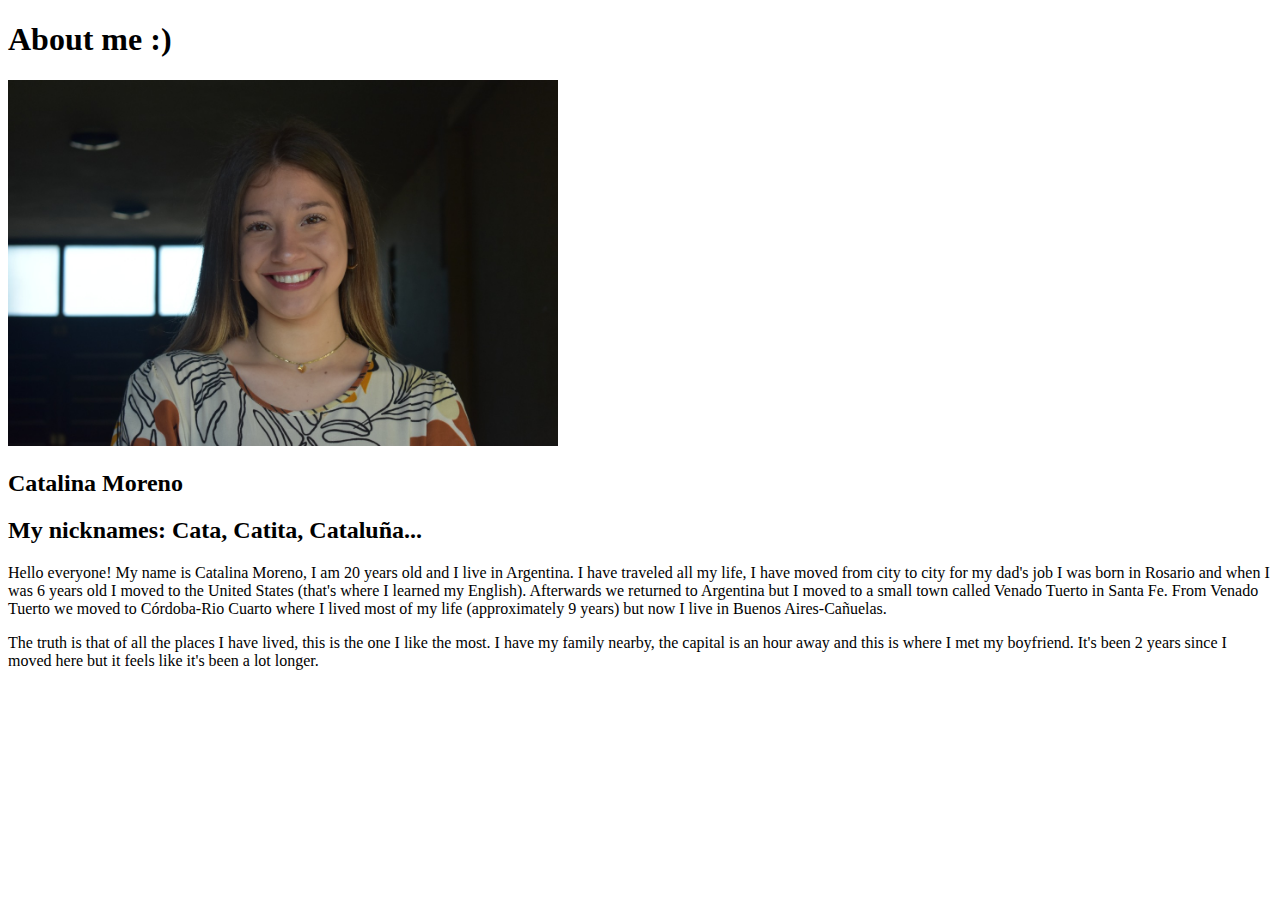
<file: AboutMe/index.html>
<!DOCTYPE html>
<html lang="en">
<head>
    <meta charset="UTF-8">
    <meta name="viewport" content="width=device-width, initial-scale=1.0">
    <title>All about me :)</title>
</head>
<body>
    <h1>About me :)</h1>
    <img src="images/WhatsApp Image 2023-09-08 at 11.04.20.jpeg" alt="Image of me?" width="550">
    <h2>Catalina Moreno</h2>
    <h2>My nicknames: Cata, Catita, Cataluña...</h2>
    <p>Hello everyone! My name is Catalina Moreno, I am 20 years old and I live in Argentina. I have traveled all my life, I have moved from city to city for my dad's job
        I was born in Rosario and when I was 6 years old I moved to the United States (that's where I learned my English). Afterwards we returned to Argentina but I moved 
        to a small town called Venado Tuerto in Santa Fe. From Venado Tuerto we moved to Córdoba-Rio Cuarto where I lived most of my life (approximately 9 years) but now
        I live in Buenos Aires-Cañuelas.</p>
    <p>The truth is that of all the places I have lived, this is the one I like the most. I have my family nearby, the capital is an hour away and this is where I met my
         boyfriend. It's been 2 years since I moved here but it feels like it's been a lot longer. </p>
</body>
</html>
</file>
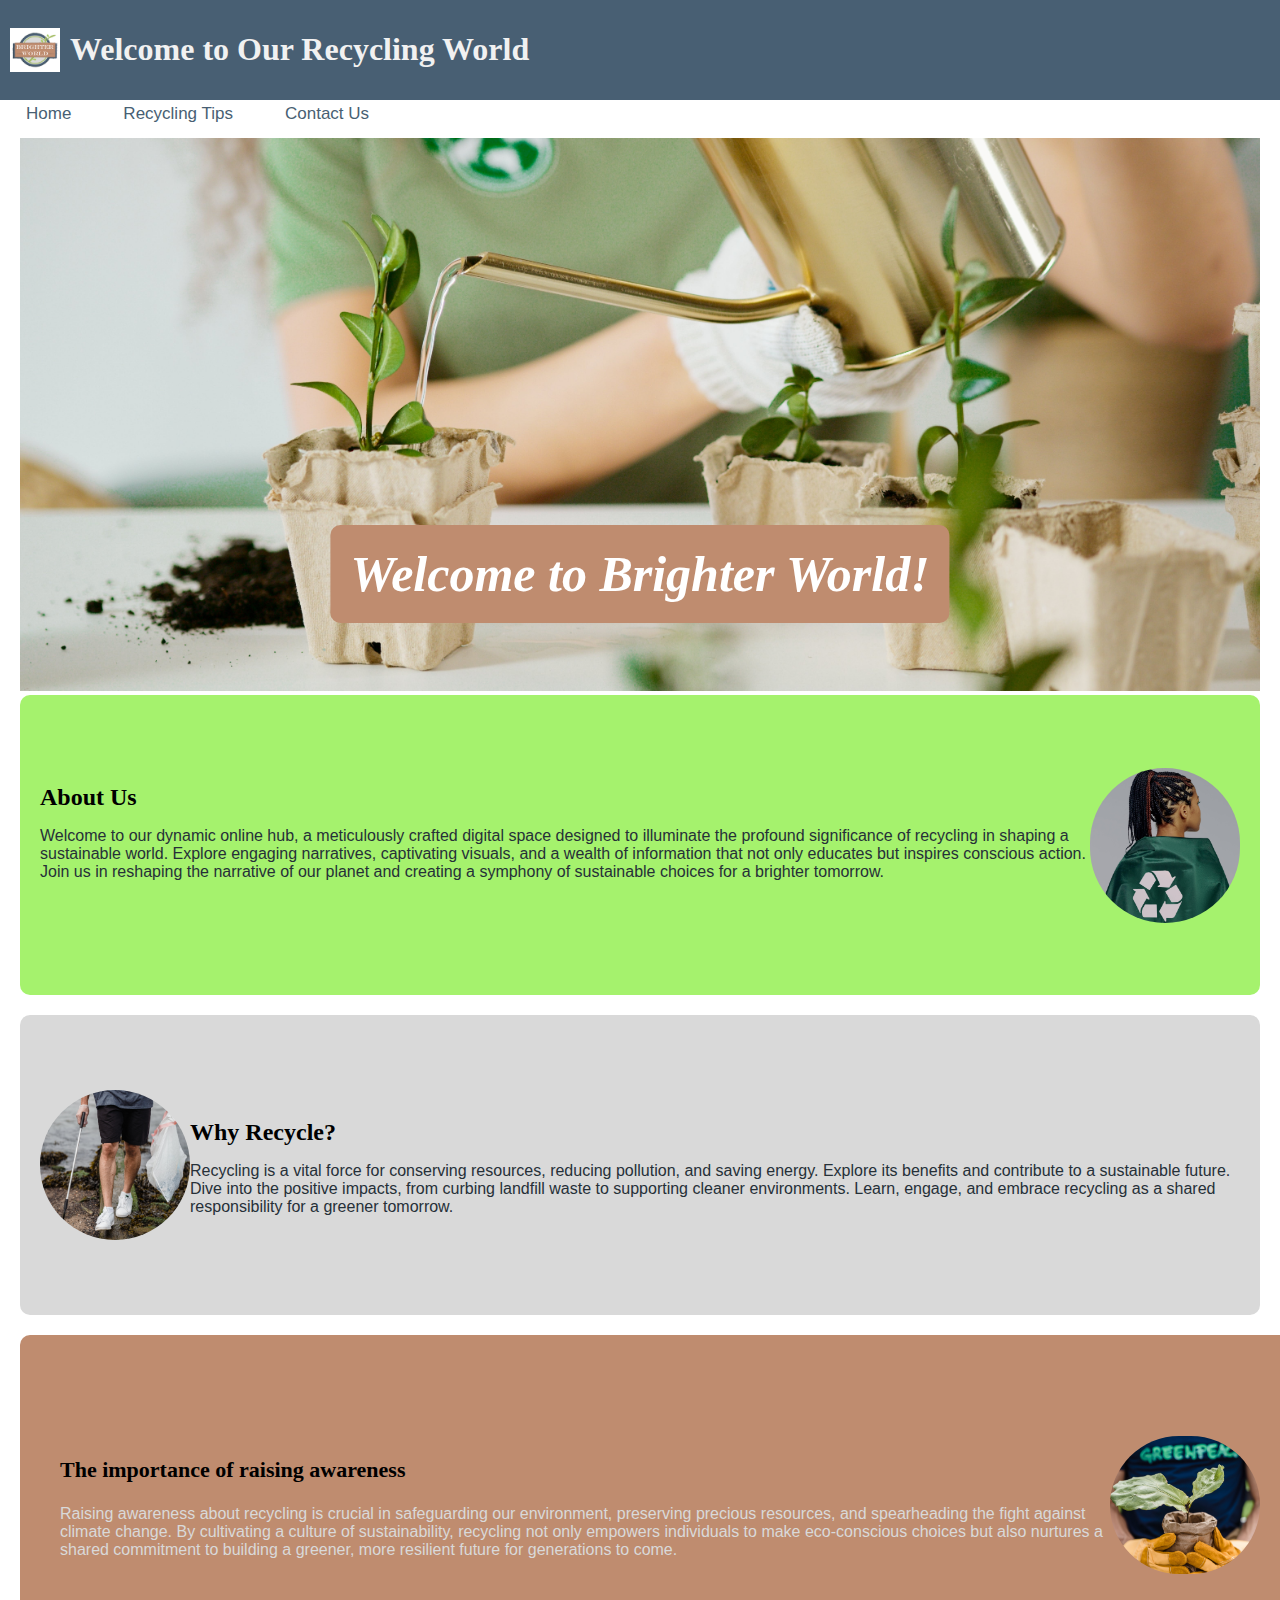
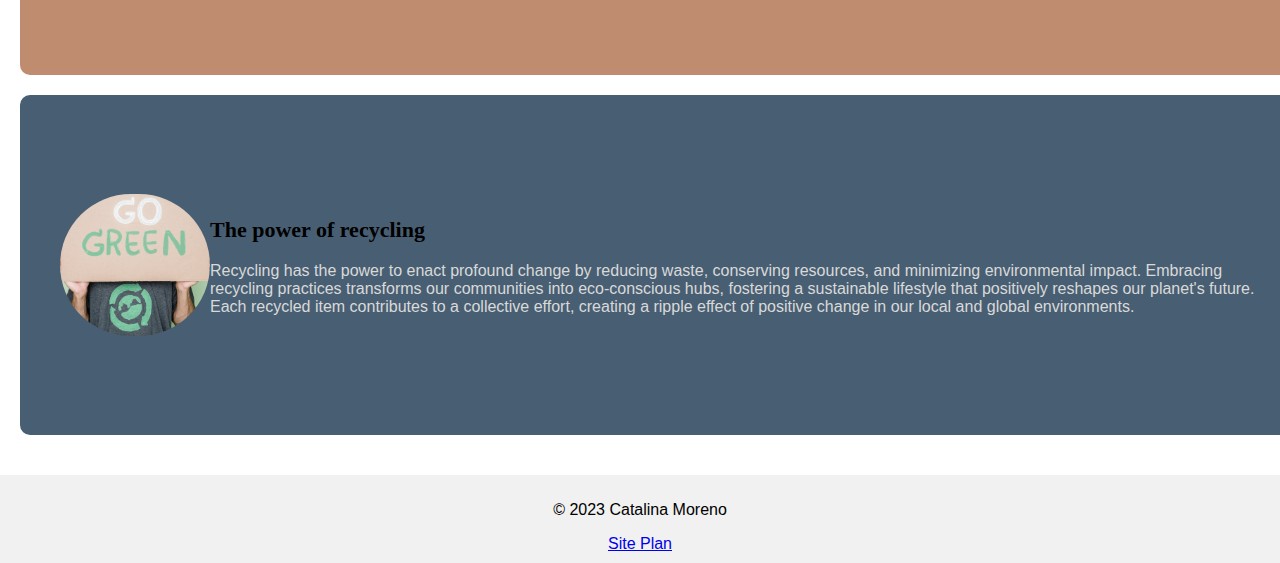
<file: recycling/index.html>
<!DOCTYPE html>
<html lang="en-us">

<head>
  <meta charset="utf-8" />
  <title>Home</title>
  <link rel="stylesheet" type="text/css" href="styles.css">
</head>

<body>
  <header>
    <div class="logo-container">
      <img src="images/WhatsApp Image 2023-10-23 at 23.36.15.jpeg" alt="Tu Logo">
      <h1>Welcome to Our Recycling World</h1>
    </div>
    <nav>
      <div class="topnav">
      <a href="index.html">Home</a>
      <a href="recycling-tips.html">Recycling Tips</a>
      <a href="contactus.html">Contact Us</a>
    </nav>
    </div>
  </header>

  <main>
<div class="welcome-banner">
      <img src="images/Main Image.jpg" alt="WELCOME :)">
      <h1>Welcome to Brighter World!</h1>
    
      <section class="circle blue">
      <div class="content">
        <div class="text">
          <h2 class="about-us-title">About Us</h2>
          <p>Welcome to our dynamic online hub, a meticulously crafted digital space designed to illuminate the profound significance of recycling in shaping a sustainable world. Explore engaging narratives, captivating visuals, and a wealth of information that not only educates but inspires conscious action. Join us in reshaping the narrative of our planet and creating a symphony of sustainable choices for a brighter tomorrow.
          </p>
        </div>
        <img src="images/Girl with the recicle sign.jpg" alt="Imagen 1" class="circle-image">
      </div>
    </section>

    <section class="circle green">
      <div class="content">
        <img src="images/Man with trash.jpg" alt="Imagen 2" class="circle-image">
          <div class="text-why-recycle-text">
          <h2 class="why-recycle-title">Why Recycle?</h2>
          <p>Recycling is a vital force for conserving resources, reducing pollution, and saving energy. Explore its benefits and contribute to a sustainable future. Dive into the positive impacts, from curbing landfill waste to supporting cleaner environments. Learn, engage, and embrace recycling as a shared responsibility for a greener tomorrow.
          </p>
        </div>
      </div>
    </section>
    
    <section class="circle three">
      <div class="content">
        <div class="raising-awareness-text">
          <h3 class="raising-awareness-title">The importance of raising awareness</h3>
          <p>
            
Raising awareness about recycling is crucial in safeguarding our environment, preserving precious resources, and spearheading the fight against climate change. By cultivating a culture of sustainability, recycling not only empowers individuals to make eco-conscious choices but also nurtures a shared commitment to building a greener, more resilient future for generations to come.
          </p>
        </div>
        <img src="images/Hombre con plata en la mano.jpg" alt="Imagen 1" class="circle-image">
      </div>
    </section>

    <section class="circle four">
      <div class="content">
        <img src="images/Importancia de reciclar.jpg" alt="Imagen 2" class="circle-image">
          <div class="the-power-of-recycling-text">
          <h2 class="the-power-of-recycling-title">The power of recycling</h2>
          <p> Recycling has the power to enact profound change by reducing waste, conserving resources, and minimizing environmental impact. Embracing recycling practices transforms our communities into eco-conscious hubs, fostering a sustainable lifestyle that positively reshapes our planet's future. Each recycled item contributes to a collective effort, creating a ripple effect of positive change in our local and global environments.
          </p>
        </div>
      </div>
    </section>
  </main>

  <footer>
    <p>&copy; 2023 Catalina Moreno</p>
    <a href="site-plan-recycling.html">Site Plan</a>
  </footer>
</body>

</html>
</file>
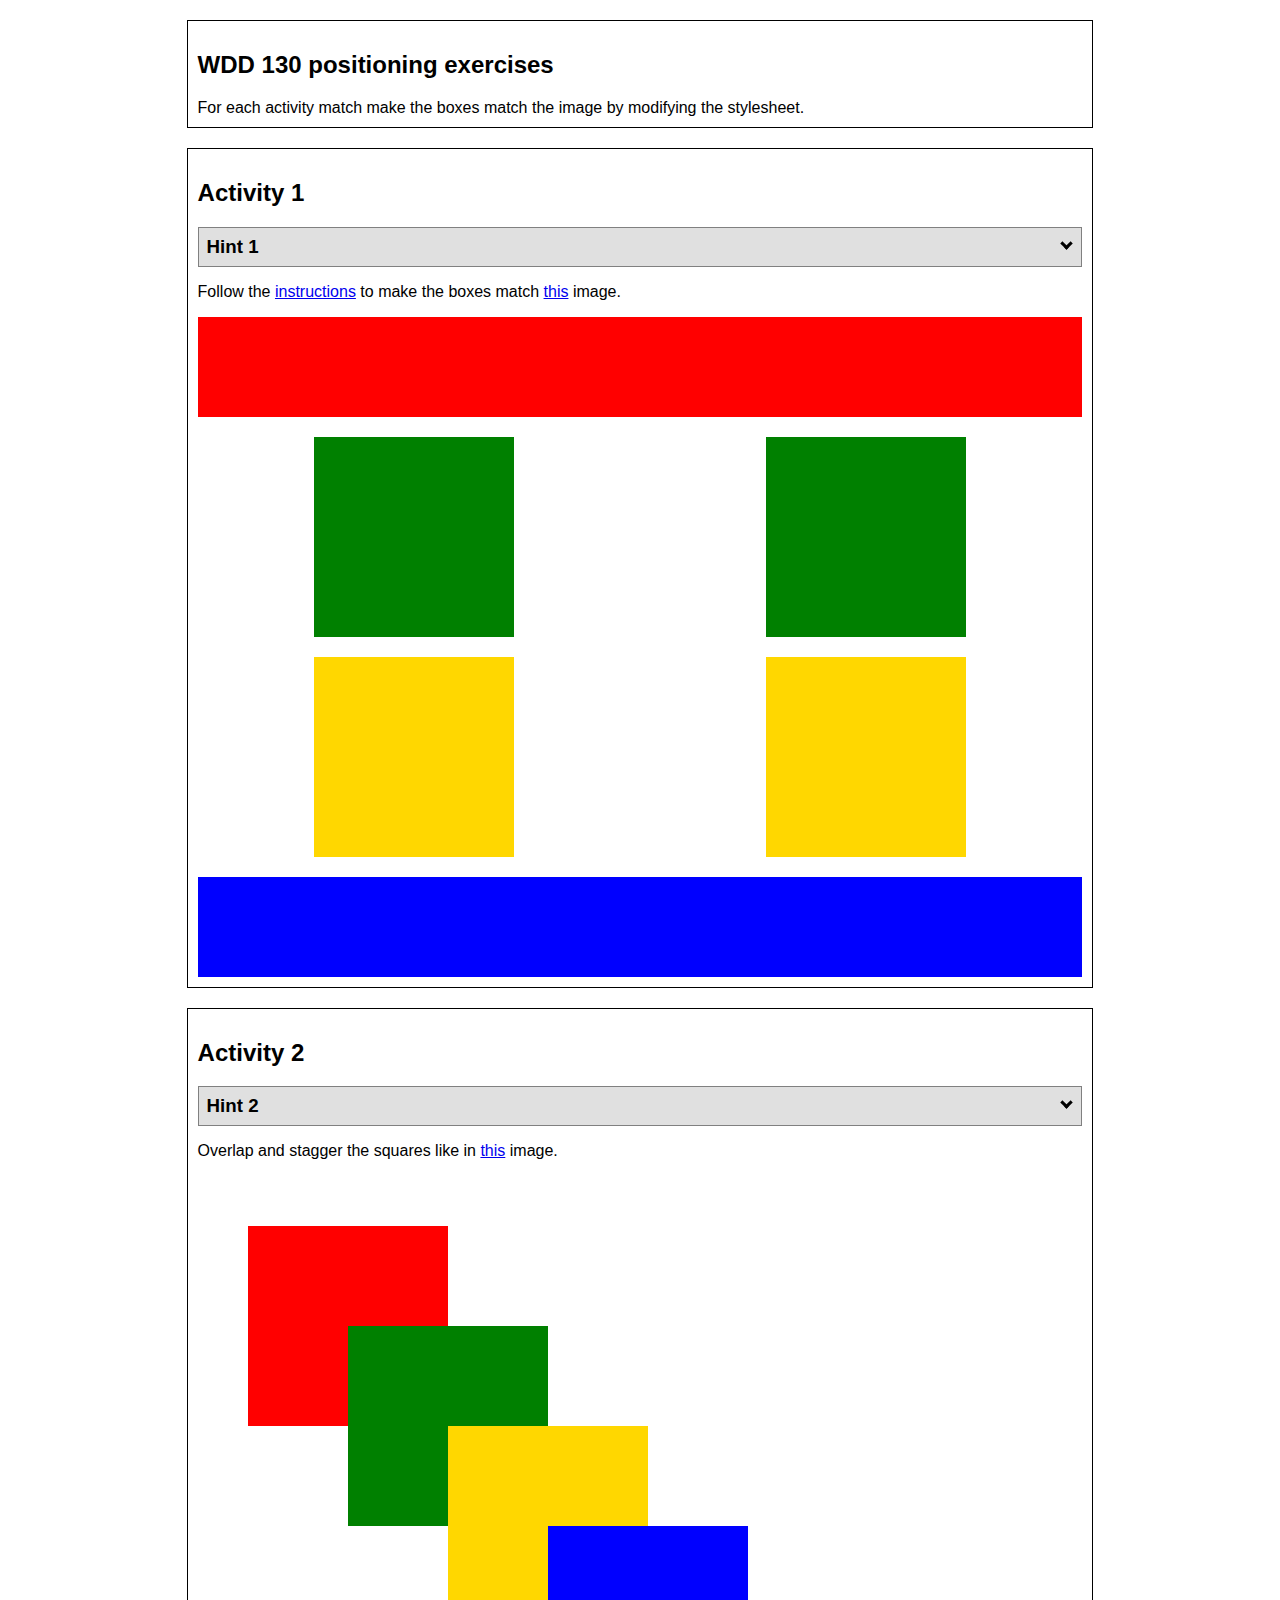
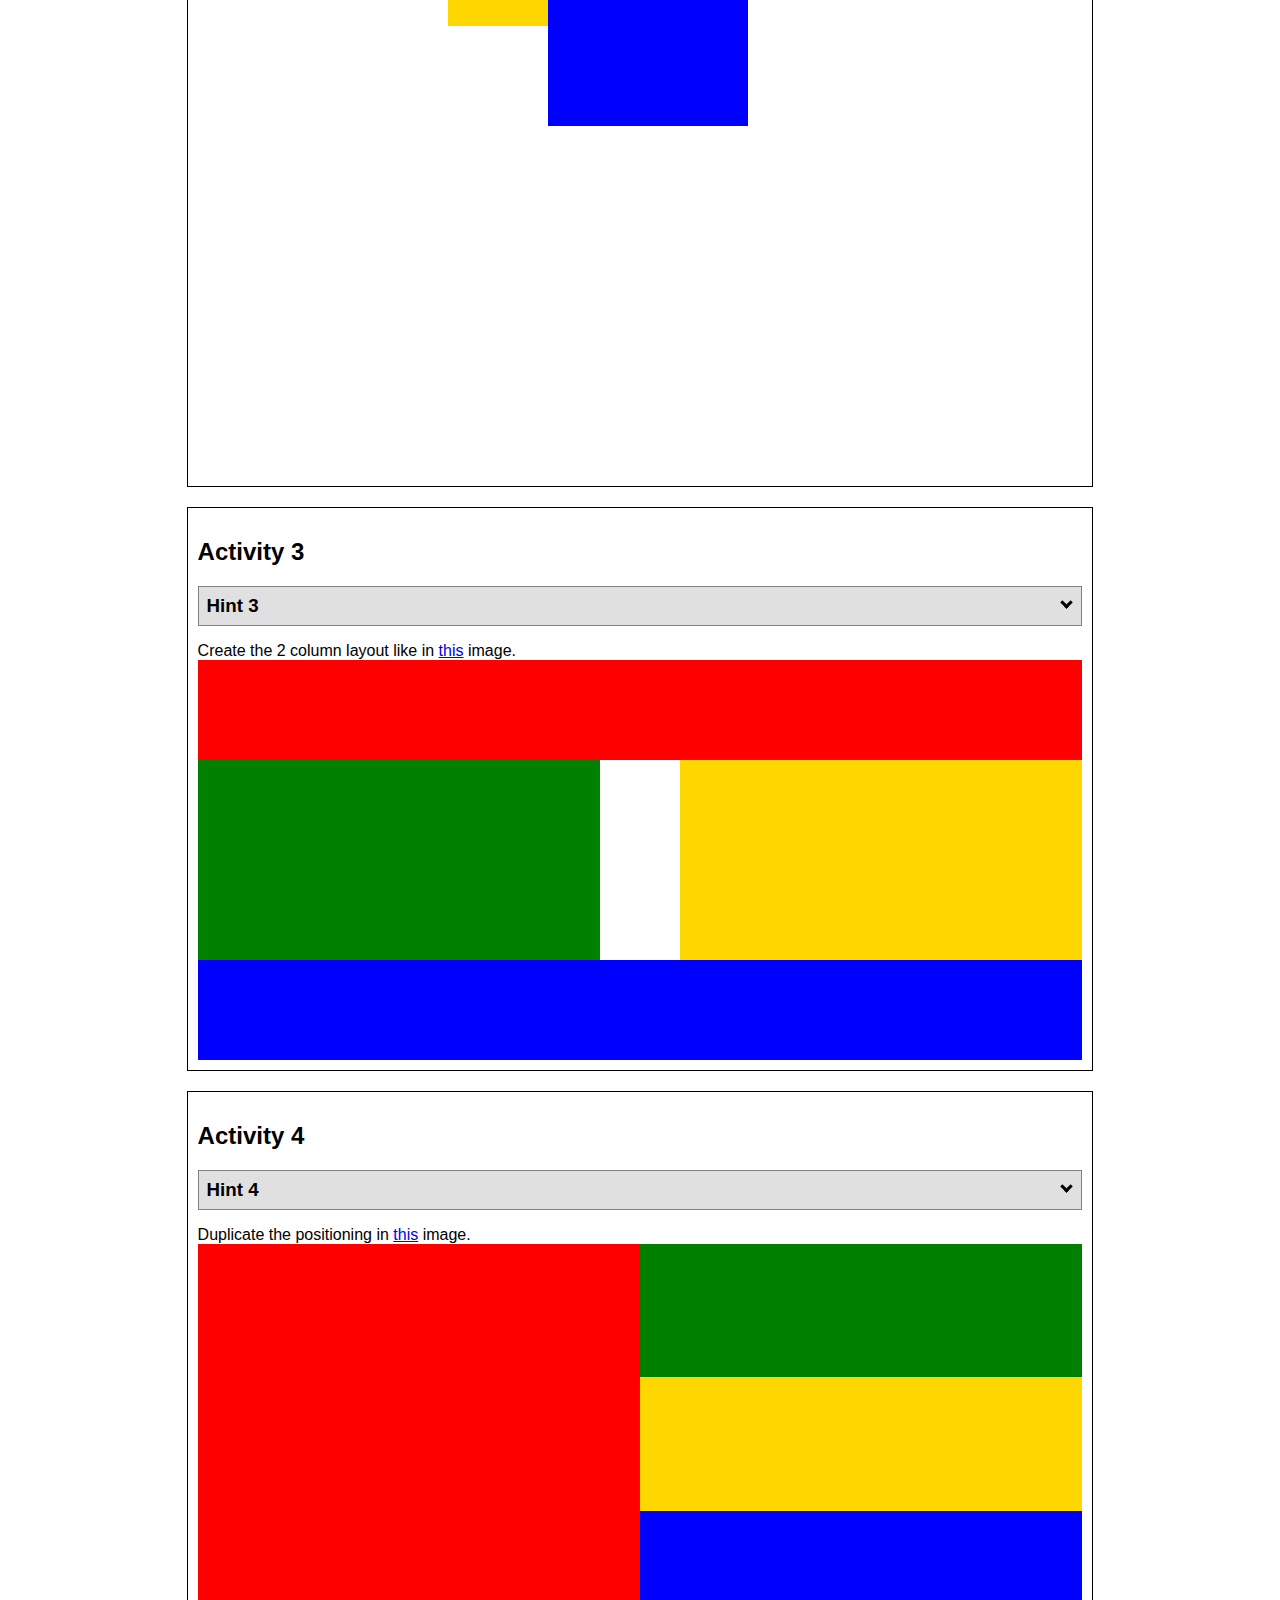
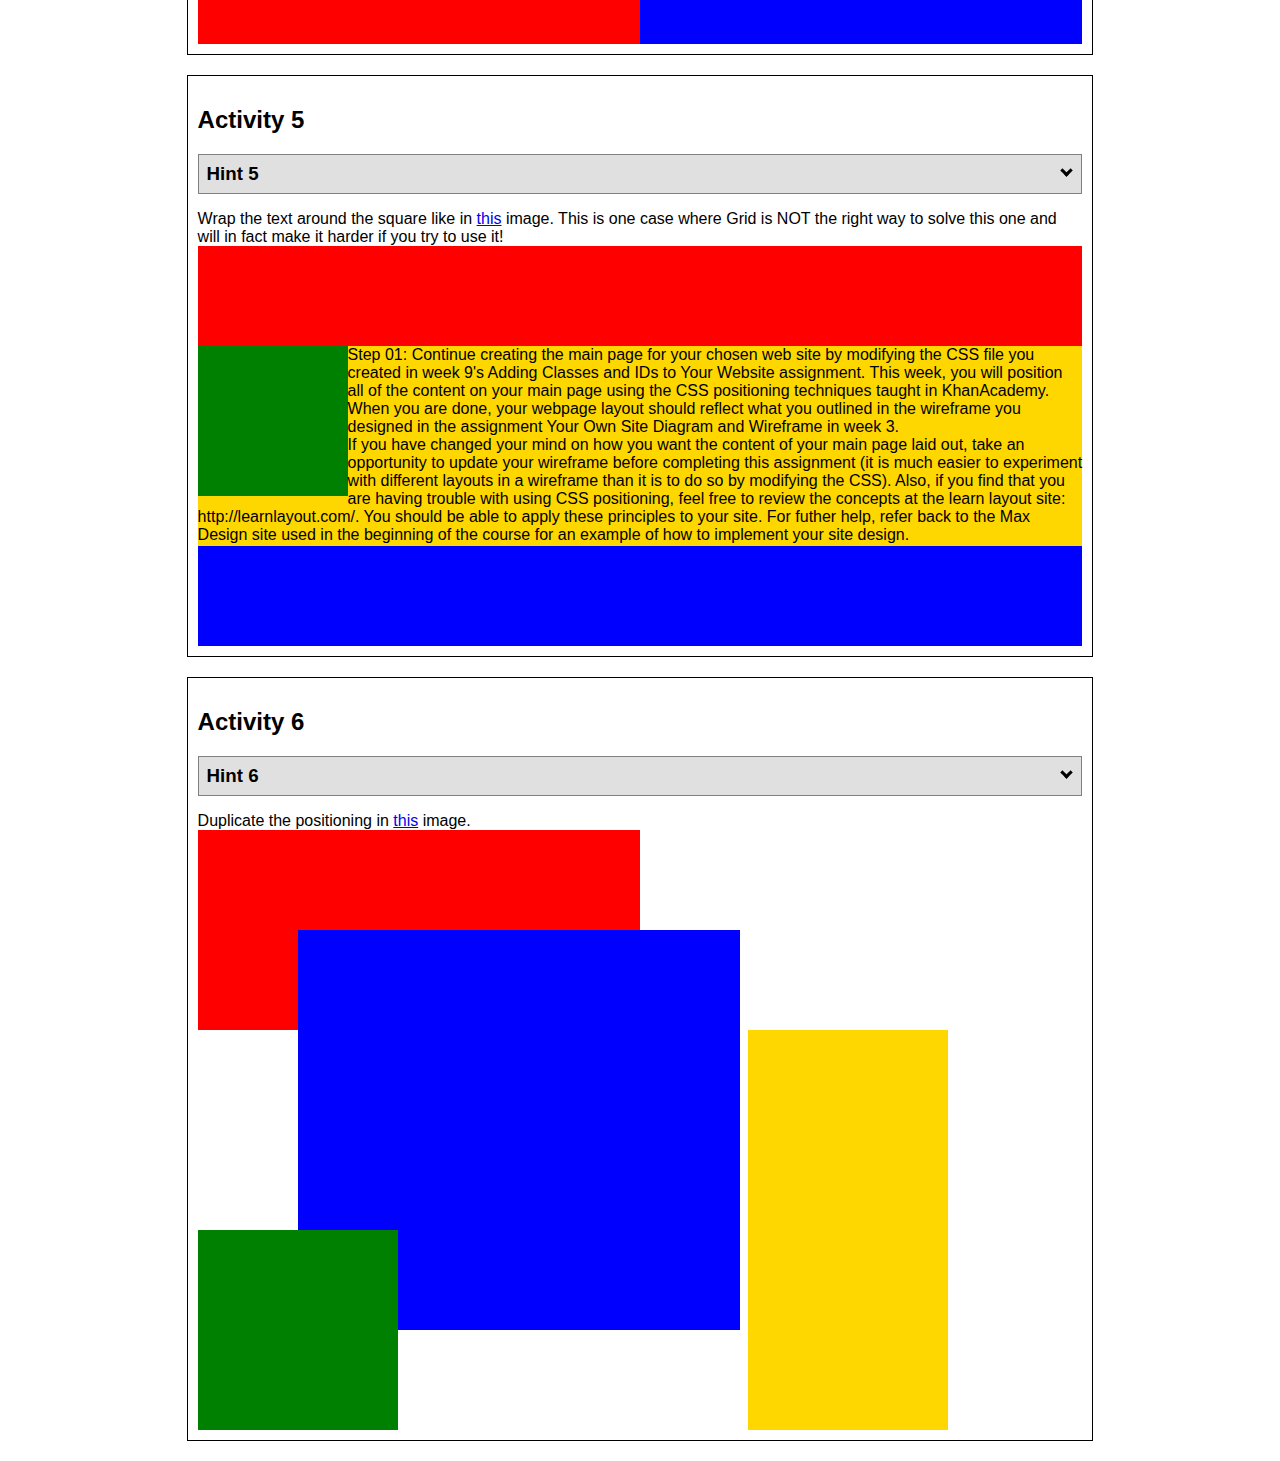
<file: positioning.html>
<!DOCTYPE html>
<html lang="en">
  <head>
    <!-- HTML - Name: positioning.html -->
    <title>Positioning Activity</title>
    <link rel="stylesheet" type="text/css" href="positionstyles.css" />
  </head>
  <body>
    <div class="activity">
      <h2>WDD 130 positioning exercises</h2>
      For each activity match make the boxes match the image by modifying the stylesheet.</div>
    <div class="activity">
      <h2>Activity 1</h2>
      <section class="hint"><input type="checkbox" ><i></i> <h3>Hint 1</h3><div><p>Check out the <a href="https://byui-wdd.github.io/wdd130/activities/w06-css-positioning.html" target="_blank">activity instructions</a> in Ilearn!</p></div></section>
      <p>Follow the <a href="https://byui-wdd.github.io/wdd130/activities/w06-css-positioning.html" target="_blank">instructions</a> to make the boxes match  <a href="https://byui-wdd.github.io/wdd130/images/example1.png" target="_blank">this</a> image.</p>
      <div class="content1" >
        <div class="red1" ></div>
        <div class="green1" ></div>
        <div class="green1" ></div>
        <div class="yellow1"></div>
        <div class="yellow1"></div>
        <div class="blue1"></div>
      </div>
    </div>
    <div class="activity">
      <h2>Activity 2</h2>
      <section class="hint"><input type="checkbox" > <h3>Hint 2</h3><i></i><div>
      <ul>
      <li>grid-template-columns: 50px 50px 50px 50px 50px </li></ul></div></section>
      <p>Overlap and stagger the squares like in <a href="https://byui-wdd.github.io/wdd130/images/example2.png" target="_blank">this</a> image.</p>
      <div class="content2" >
        <div class="red2" ></div>
        <div class="green2" ></div>
        <div class="yellow2"></div>
        <div class="blue2"></div>
      </div>
    </div>
    <div class="activity">
      <h2>Activity 3</h2>
      <section class="hint"><input type="checkbox" > <h3>Hint 3</h3><i></i><div><p>This one is going to be best solved with CSS Grid. Remember to make the boxes the right width first...then start moving them around. </p><h4>Properties used:</h4><ul><li>display:grid;</li><li>grid-template-columns:</li><li>grid-column-gap:</li>
        <li>grid-column:</li>  </ul></div></section>
      Create the 2 column layout like in <a href="https://byui-wdd.github.io/wdd130/images/example3.png" target="_blank">this</a>  image.
      <div class="content3" >
        <div class="red3" ></div>
        <div class="green3" ></div>
        <div class="yellow3"></div>
        <div class="blue3"></div>
      </div>
    </div>
    <div class="activity">
      <h2>Activity 4</h2>
      <section class="hint"><input type="checkbox" > <h3>Hint 4</h3><i></i><div><p>For the others we have been primarily concerned with width. For this one you will need to adjust height as well. </p><h4>Properties used:</h4><ul><li>display:grid;</li><li>grid-template-columns:</li><li>grid-row:</li></ul></div></section>
      Duplicate the positioning in <a href="https://byui-wdd.github.io/wdd130/images/example4.png" target="_blank">this</a> image. 
      <div class="content4" >
        <div class="red4" ></div>
        <div class="green4" ></div>
        <div class="yellow4"></div>
        <div class="blue4"></div>
      </div>
    </div>

    <div class="activity">
      <h2>Activity 5</h2>
      <section class="hint"><input type="checkbox" > <h3>Hint 5</h3><i></i><div><p>Grid is <strong>not</strong> the right way to do this.  In fact there is only one way to really do that...and that is with float. Remember that we float the thing we want the text to wrap around.  Also remember to start by making all the shapes the right size and shape.</p><h4>Properties used:</h4><ul><li>float: left;</li></ul></div></section>
      Wrap the text around the square like in <a href="https://byui-wdd.github.io/wdd130/images/example5.png" target="_blank">this</a> image. This is one case where Grid is NOT the right way to solve this one and will in fact make it harder if you try to use it!
      <div class="content5" >
        <div class="red5" ></div>
        <div class="green5" ></div>
        <div class="yellow5">Step 01: Continue creating the main page for your chosen web site by modifying the CSS file you created in week 9's Adding Classes and IDs to Your Website assignment. This week, you will position all of the content on your main page using the CSS positioning techniques taught in KhanAcademy. When you are done, your webpage layout should reflect what you outlined in the wireframe you designed in the assignment Your Own Site Diagram and Wireframe in week 3. <br />
          If you have changed your mind on how you want the content of your main page laid out, take an opportunity to update your wireframe before completing this assignment (it is much easier to experiment with different layouts in a wireframe than it is to do so by modifying the CSS). Also, if you find that you are having trouble with using CSS positioning, feel free to review the concepts at the learn layout site: http://learnlayout.com/. You should be able to apply these principles to your site. For futher help, refer back to the Max Design site used in the beginning of the course for an example of how to implement your site design.</div>
        <div class="blue5"></div>
      </div>
    </div>
    <div class="activity">
      <h2>Activity 6</h2>
      <section class="hint"><input type="checkbox" > <h3>Hint 6</h3><i></i><div><p>This one is all about visualizing the grid behind the layout. If you are having a hard time doing that first: all the sizes are even multiples of 100, and second here is another example with the lines drawn: <a href="https://byui-wdd.github.io/wdd130/images/example6-hint.png" target="_blank">example 6 with lines</a>. For this one you will find it easiest if you use px for the column width. You can also use <kbd>z-index</kbd> to control the element layering.    </p><h4>Properties used:</h4><ul><li>display:grid;</li><li>grid-template-columns:</li><li>grid-column:</li><li>grid-row:</li><li><a href="https://www.w3schools.com/cssref/pr_pos_z-index.asp" target="_blank">z-index:</a></li></ul></div></section>
      Duplicate the positioning in <a href="https://byui-wdd.github.io/wdd130/images/example6.png" target="_blank">this</a> image.
      <div class="content6" >
        <div class="red6" ></div>
        <div class="green6" ></div>
        <div class="yellow6"></div>
        <div class="blue6"></div>
      </div>
    </div>
  </body>
</html>
</file>
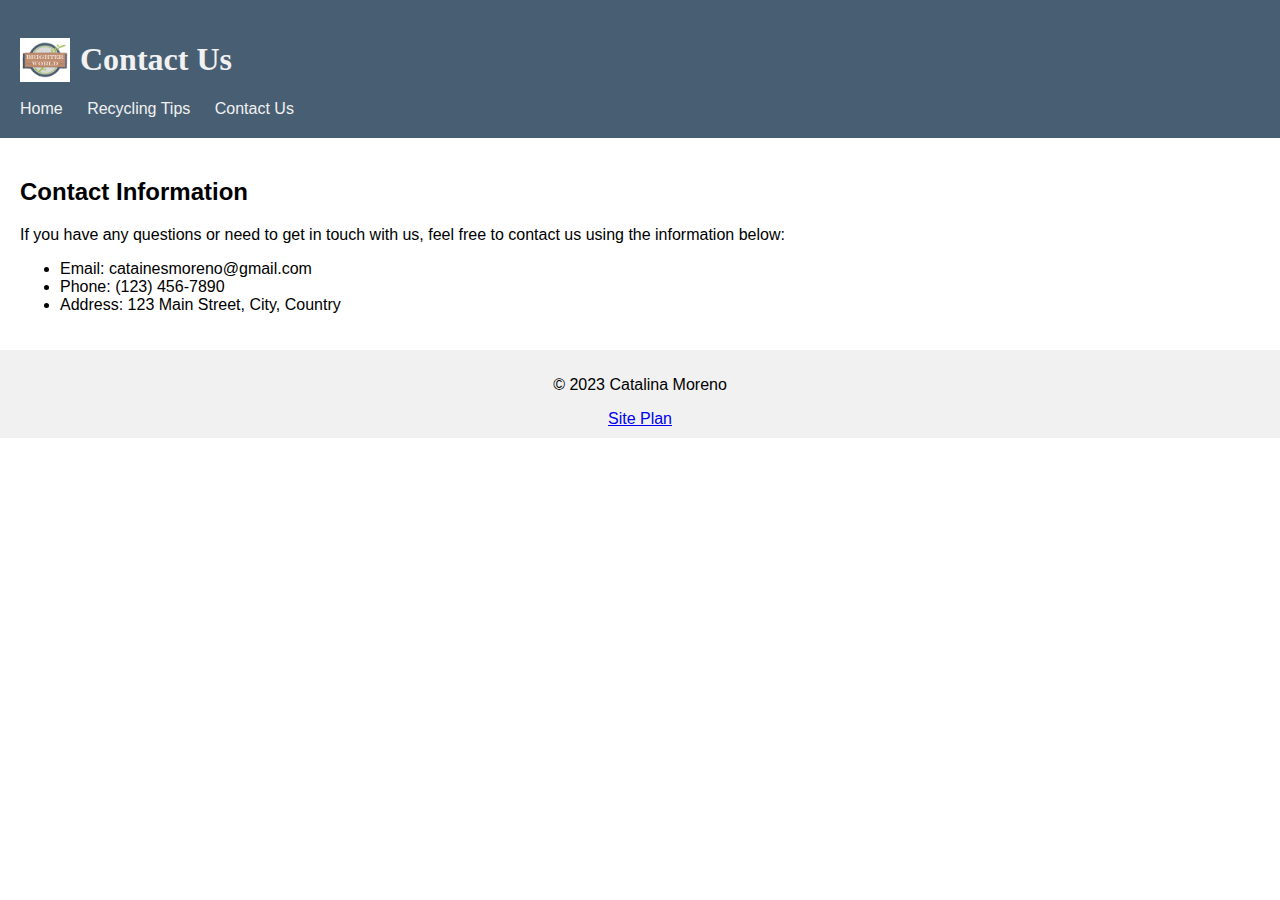
<file: recycling/contactus.html>
<!DOCTYPE html>
<html lang="en-us">

<head>
  <meta charset="utf-8" />
  <title>Contact Us</title>
  <link type="text/css" rel="stylesheet" href="styles.css">
</head>

<body>
  <header>
    <header>
      <div class="logo-container">
        <img src="images/WhatsApp Image 2023-10-23 at 23.36.15.jpeg" alt="Tu Logo">
        <h1>Contact Us</h1>
      </div>
      <nav>
        <a href="index.html">Home</a>
        <a href="recycling-tips.html">Recycling Tips</a>
        <a href="contactus.html">Contact Us</a>
      </nav>
    </header>
  </header>

  <main>
    <section>
      <h2>Contact Information</h2>
      <p>If you have any questions or need to get in touch with us, feel free to contact us using the information below:</p>
      <ul>
        <li>Email: catainesmoreno@gmail.com</li>
        <li>Phone: (123) 456-7890</li>
        <li>Address: 123 Main Street, City, Country</li>
      </ul>
    </section>


  </main>

  <footer>
    <p>&copy; 2023 Catalina Moreno</p>  
    <a href="site-plan-recycling.html">Site Plan</a>
  </footer>
</body>

</html>
</file>
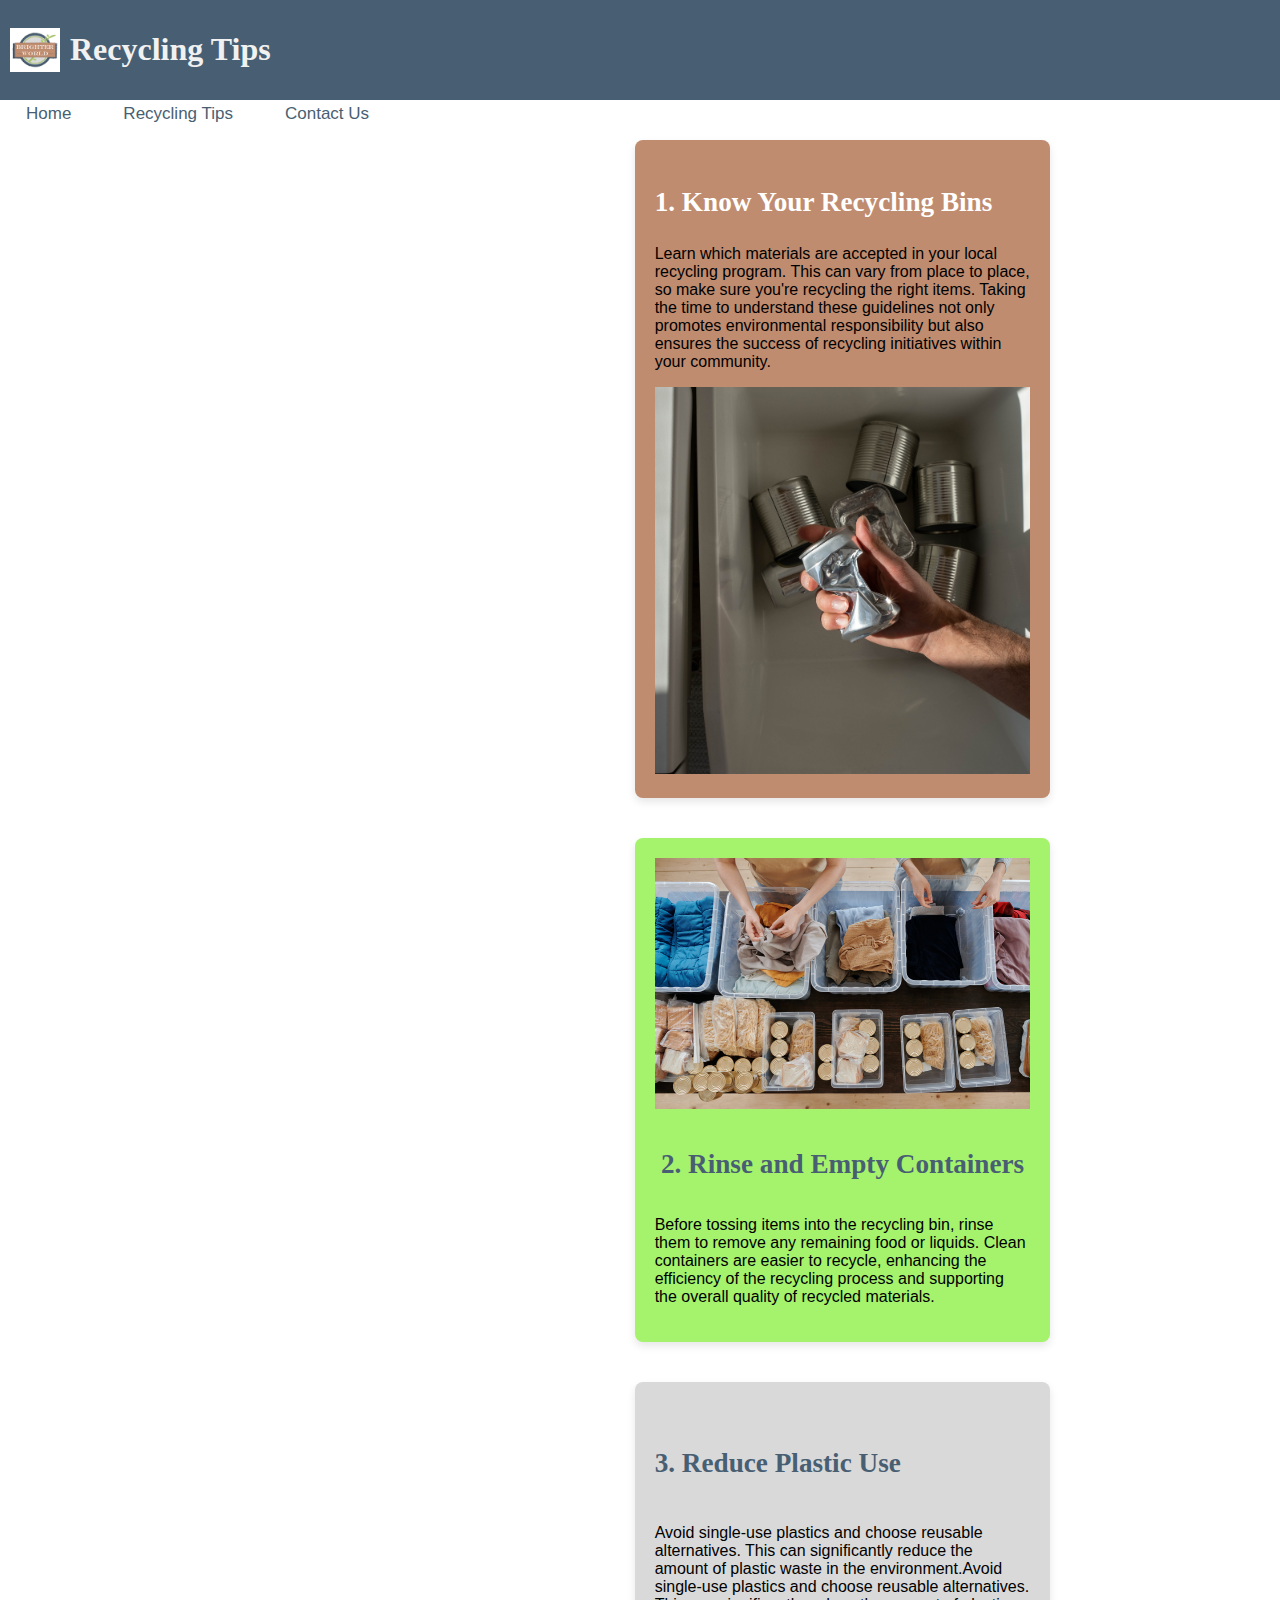
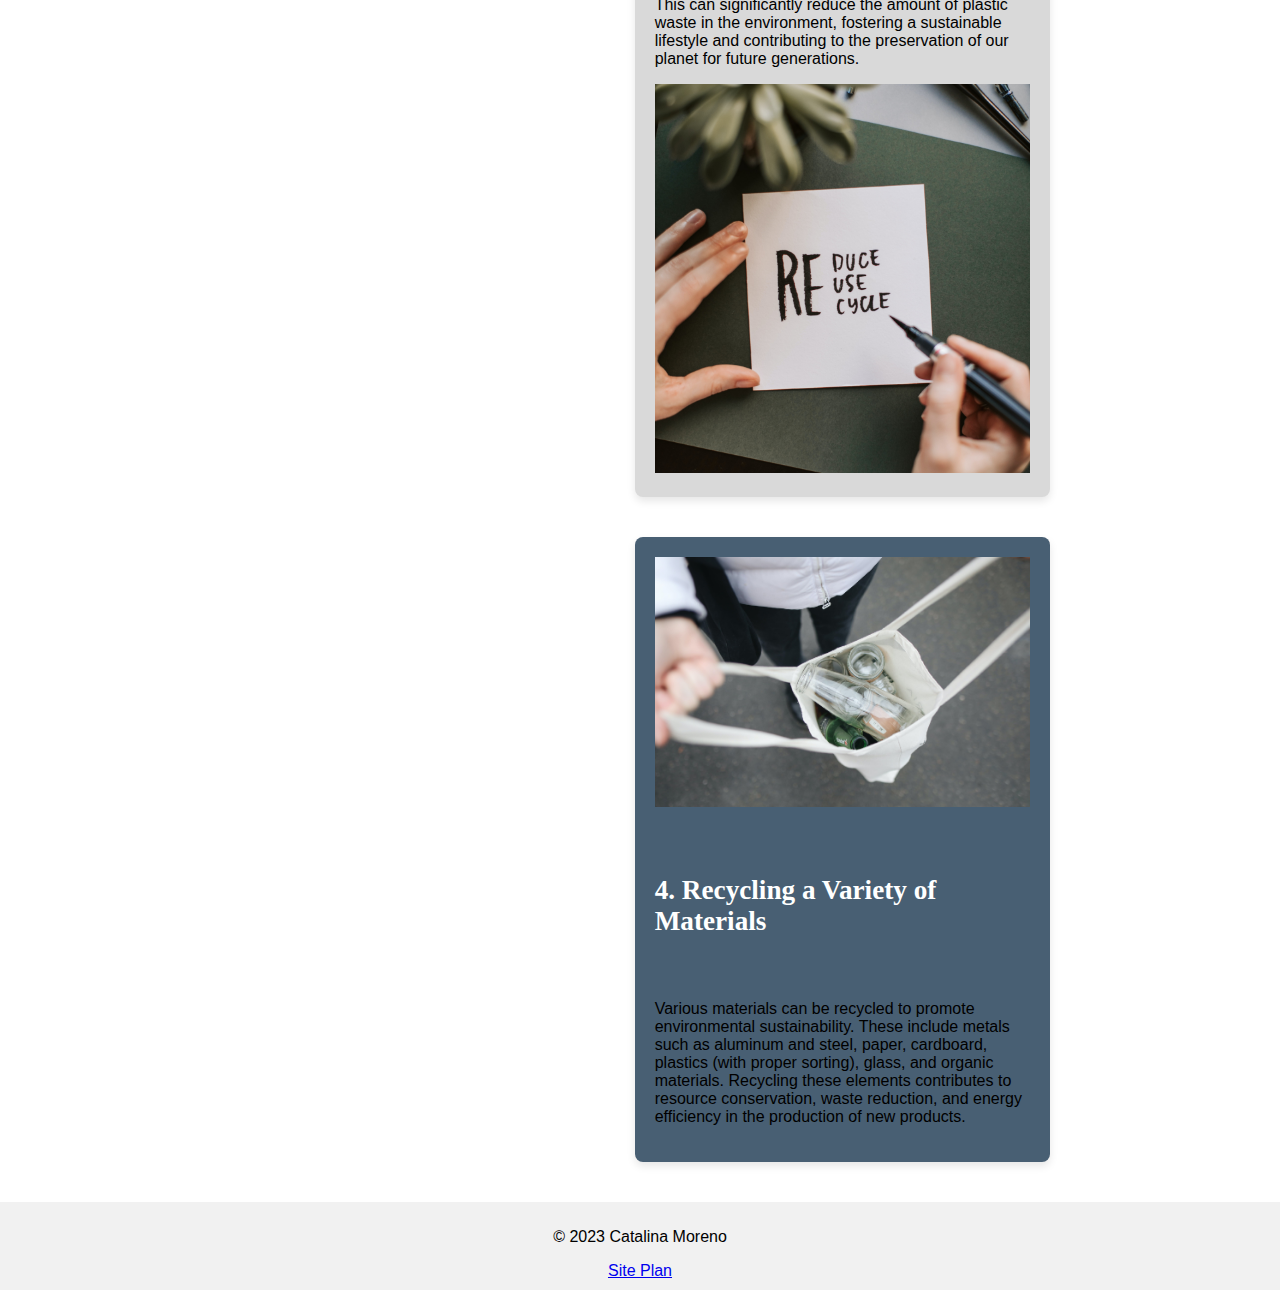
<file: recycling/recycling-tips.html>
<!DOCTYPE html>
<html lang="en-us">

<head>
  <meta charset="utf-8" />
  <title>Recycling Tips</title>
  <link type="text/css" rel="stylesheet" href="styles.css">
  <style>

    body {
      margin: 0;
      padding: 0;
    }

    main {
      display: flex;
      flex-wrap: wrap;
      justify-content: center; 
      align-items: flex-start; 
    }

    section {
      width: 45%; 
      margin: 20px;
      padding: 20px;
      border-radius: 8px;
      box-shadow: 0 4px 8px rgba(0, 0, 0, 0.1);
    }

    section:nth-child(1) { background-color: #BF8C6F; }
    section:nth-child(2) { background-color: #A5F26D; }
    section:nth-child(3) { background-color: #D9D9D9; }
    section:nth-child(4) { background-color: #485F73; }

    img {
      max-width: 100%;
      height: auto;
    }
h3 {
  font-size: 1.7em;
  color: #ffffff;
  font-family: "Merriweather";
}

h4 {
  font-size: 1.7em;
  color: #485F73;
  font-family: "Merriweather";
  text-align: center;
}

h5 {
  font-size: 1.7em;
  color: #485F73;
  font-family: "Merriweather";
  
}

h6 {
  font-size: 1.7em;
  color: #ffffff;
    font-family: "Merriweather";
}

.topnav a {
  float: left;
  color: #485F73;
  text-align: center;
  padding: 14px 16px;
  text-decoration: none;
  font-size: 17px;
}

.topnav a:hover {
  background-color: #A5F26D;
  color: white;
}

  </style>
</head>

<body>
  <header>
    <div class="logo-container">
      <img src="images/WhatsApp Image 2023-10-23 at 23.36.15.jpeg" alt="Tu Logo">
      <h1>Recycling Tips</h1>
    </div>
    <nav>
      <div class="topnav">
      <a href="index.html">Home</a>
      <a href="recycling-tips.html">Recycling Tips</a>
      <a href="contactus.html">Contact Us</a>
    </div>
    </nav>
  </header>

  <main>
    <section>
      <h3>1. Know Your Recycling Bins</h3>
      <p>Learn which materials are accepted in your local recycling program. This can vary from place to place, so make sure you're recycling the right items. Taking the time to understand these guidelines not only promotes environmental responsibility but also ensures the success of recycling initiatives within your community.</p>
      <img src="images/Lata.jpg" alt="Recycling Bins">
    </section>

    <section>
      <img src="images/Boxes.jpg" alt="Rinsing Containers">
      <h4>2. Rinse and Empty Containers</h4>
      <p>Before tossing items into the recycling bin, rinse them to remove any remaining food or liquids. Clean containers are easier to recycle, enhancing the efficiency of the recycling process and supporting the overall quality of recycled materials.</p>
    </section>

    <section>
      <h5>3. Reduce Plastic Use</h5>
      <p>Avoid single-use plastics and choose reusable alternatives. This can significantly reduce the amount of plastic waste in the environment.Avoid single-use plastics and choose reusable alternatives. This can significantly reduce the amount of plastic waste in the environment, fostering a sustainable lifestyle and contributing to the preservation of our planet for future generations.</p>
      <img src="images/Reduce .jpg" alt="Reduce Plastic Use">
    </section>

    <section>
      <img src="images/Trash in a bag.jpg" alt="Recycling Variety">
      <h6>4.  Recycling a Variety of Materials</h6>
      <p>Various materials can be recycled to promote environmental sustainability. These include metals such as aluminum and steel, paper, cardboard, plastics (with proper sorting), glass, and organic materials. Recycling these elements contributes to resource conservation, waste reduction, and energy efficiency in the production of new products.</p>
    </section>
  </main>

  <footer>
    <p>&copy; 2023 Catalina Moreno</p>
    <a href="site-plan-recycling.html">Site Plan</a>
  </footer>
</body>

</html>
</file>
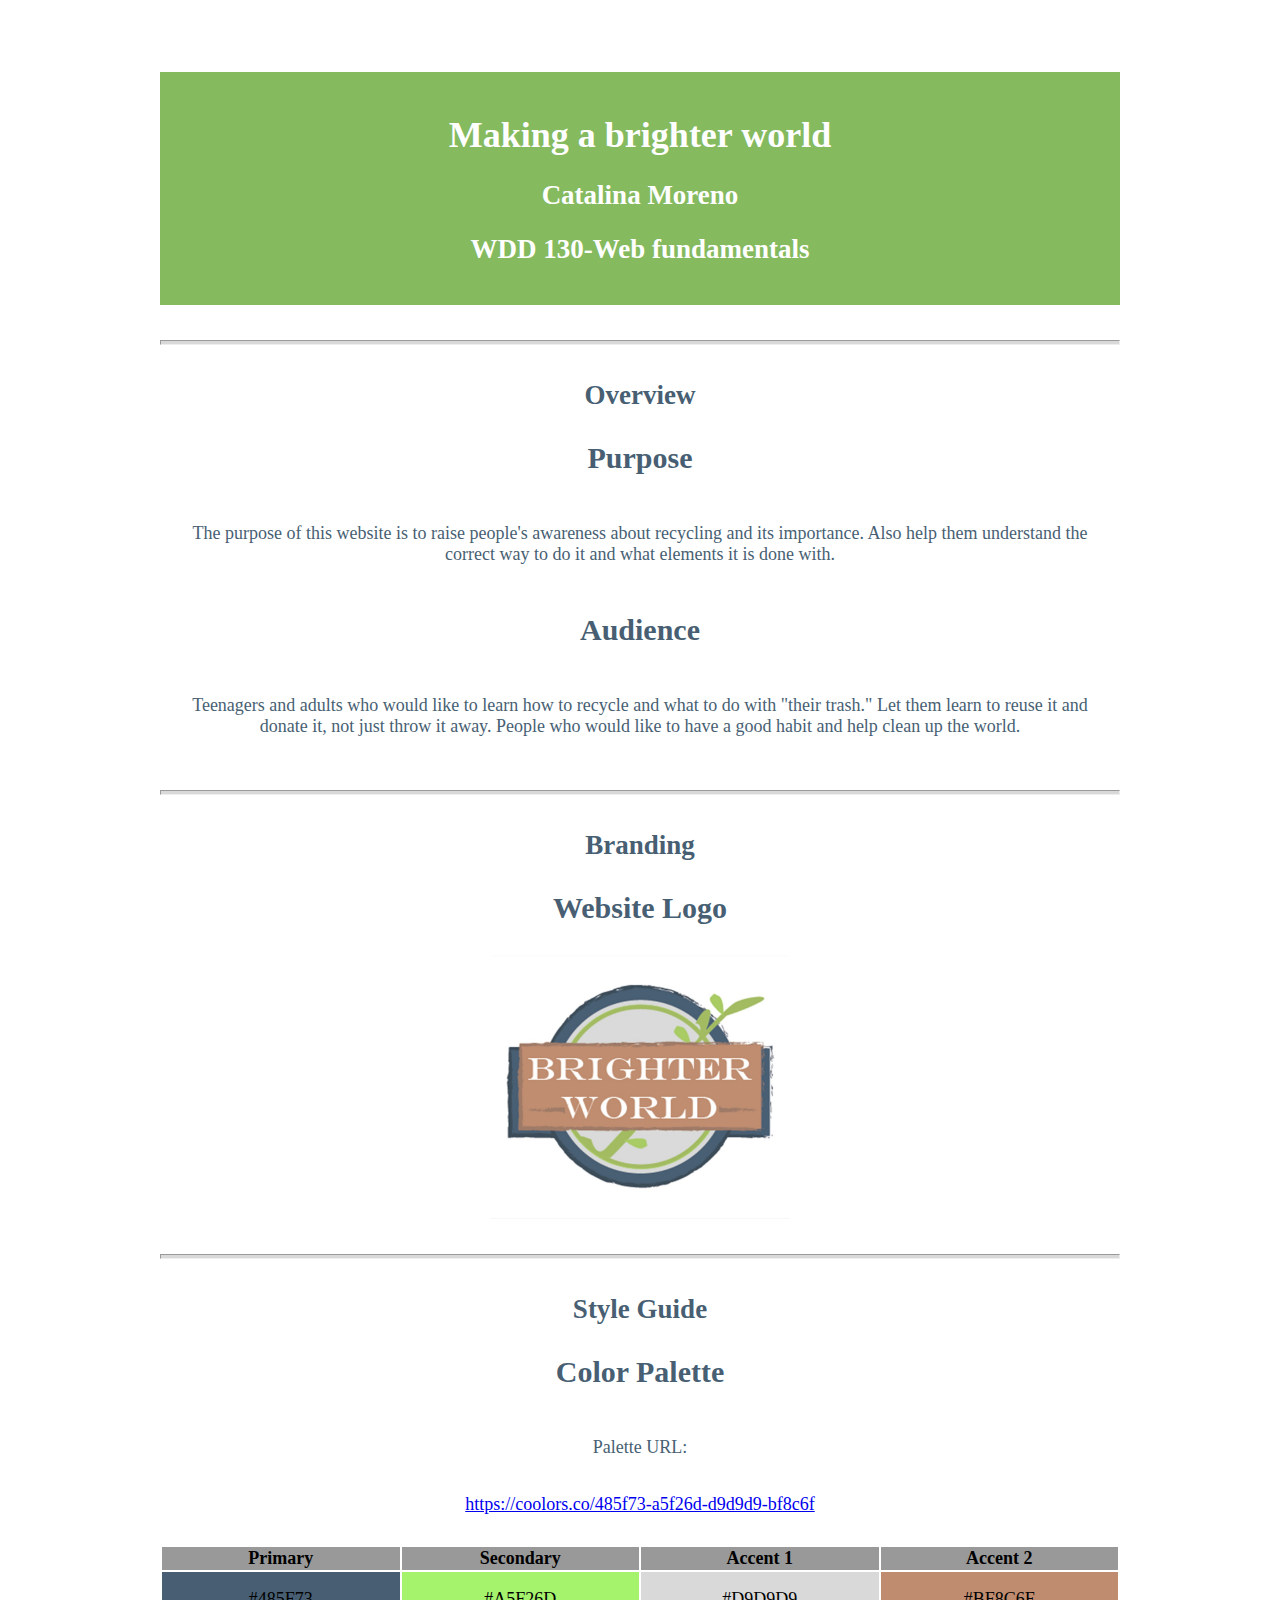
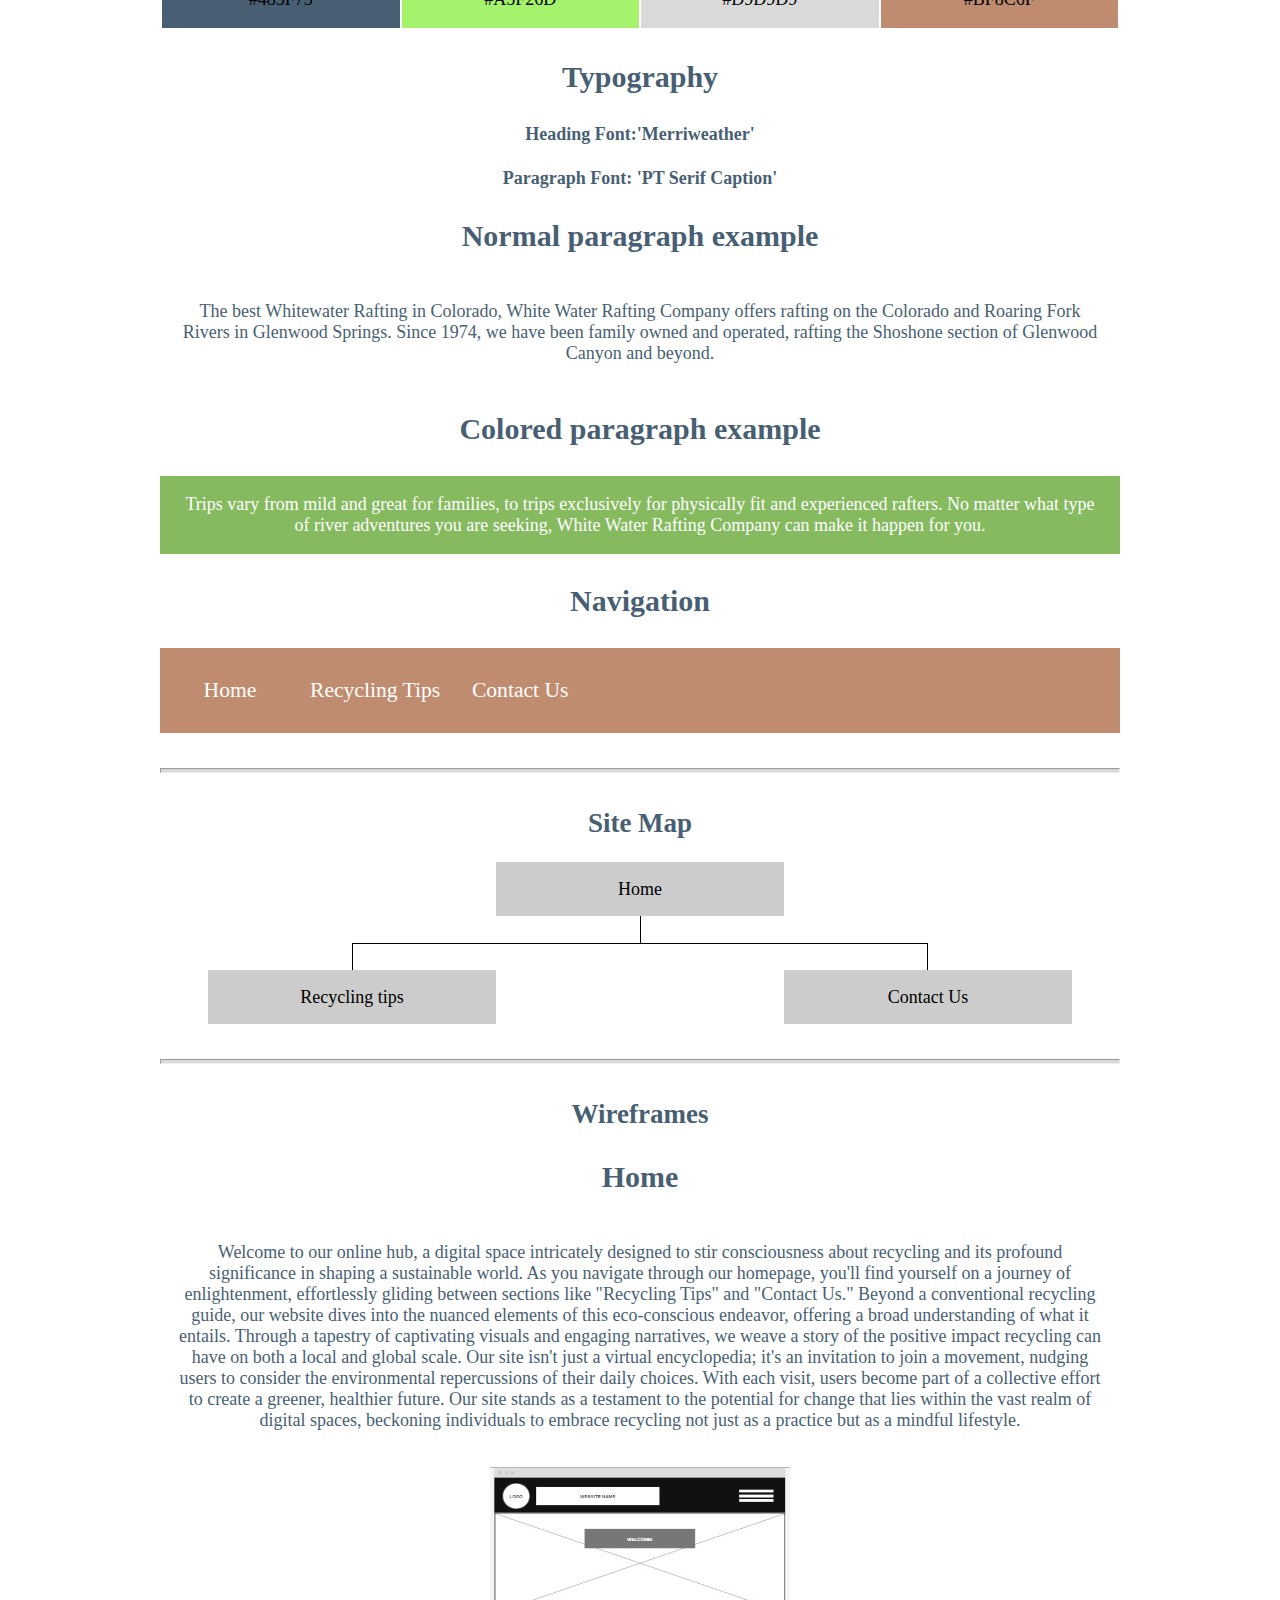
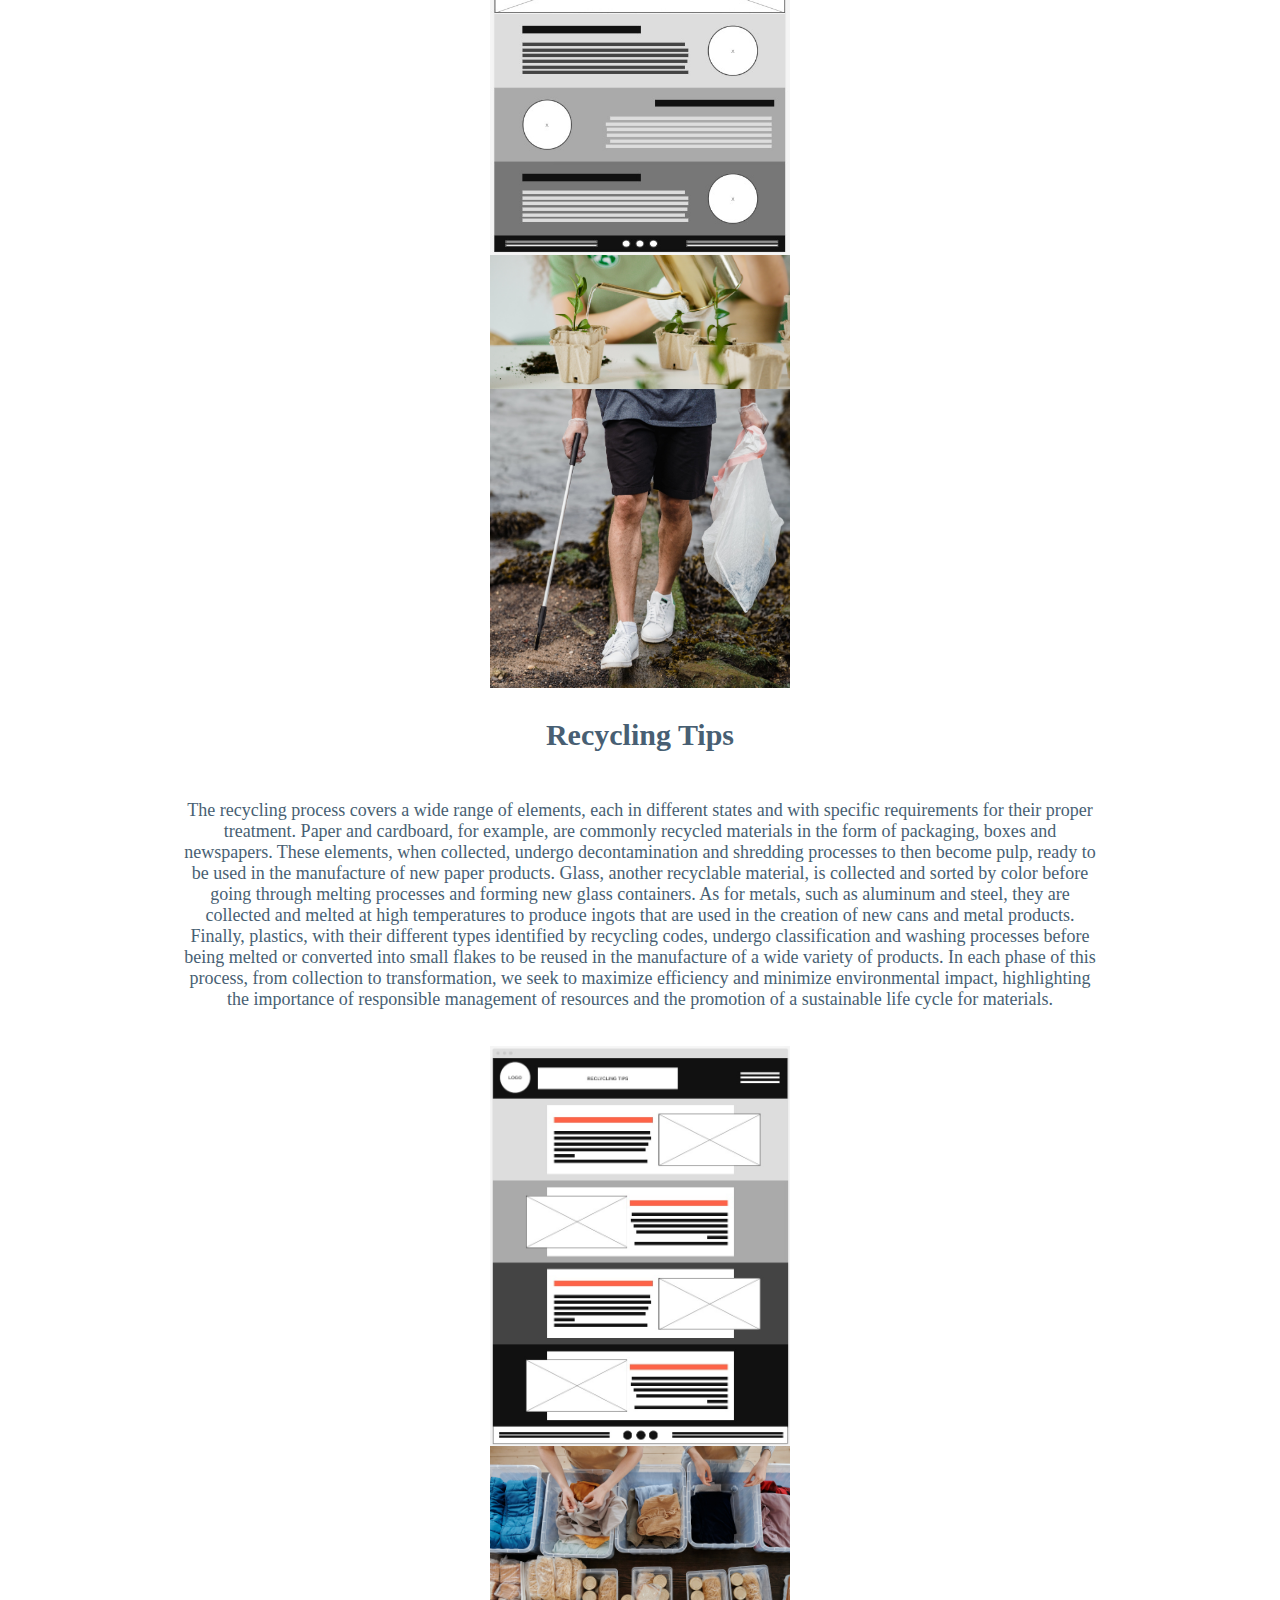
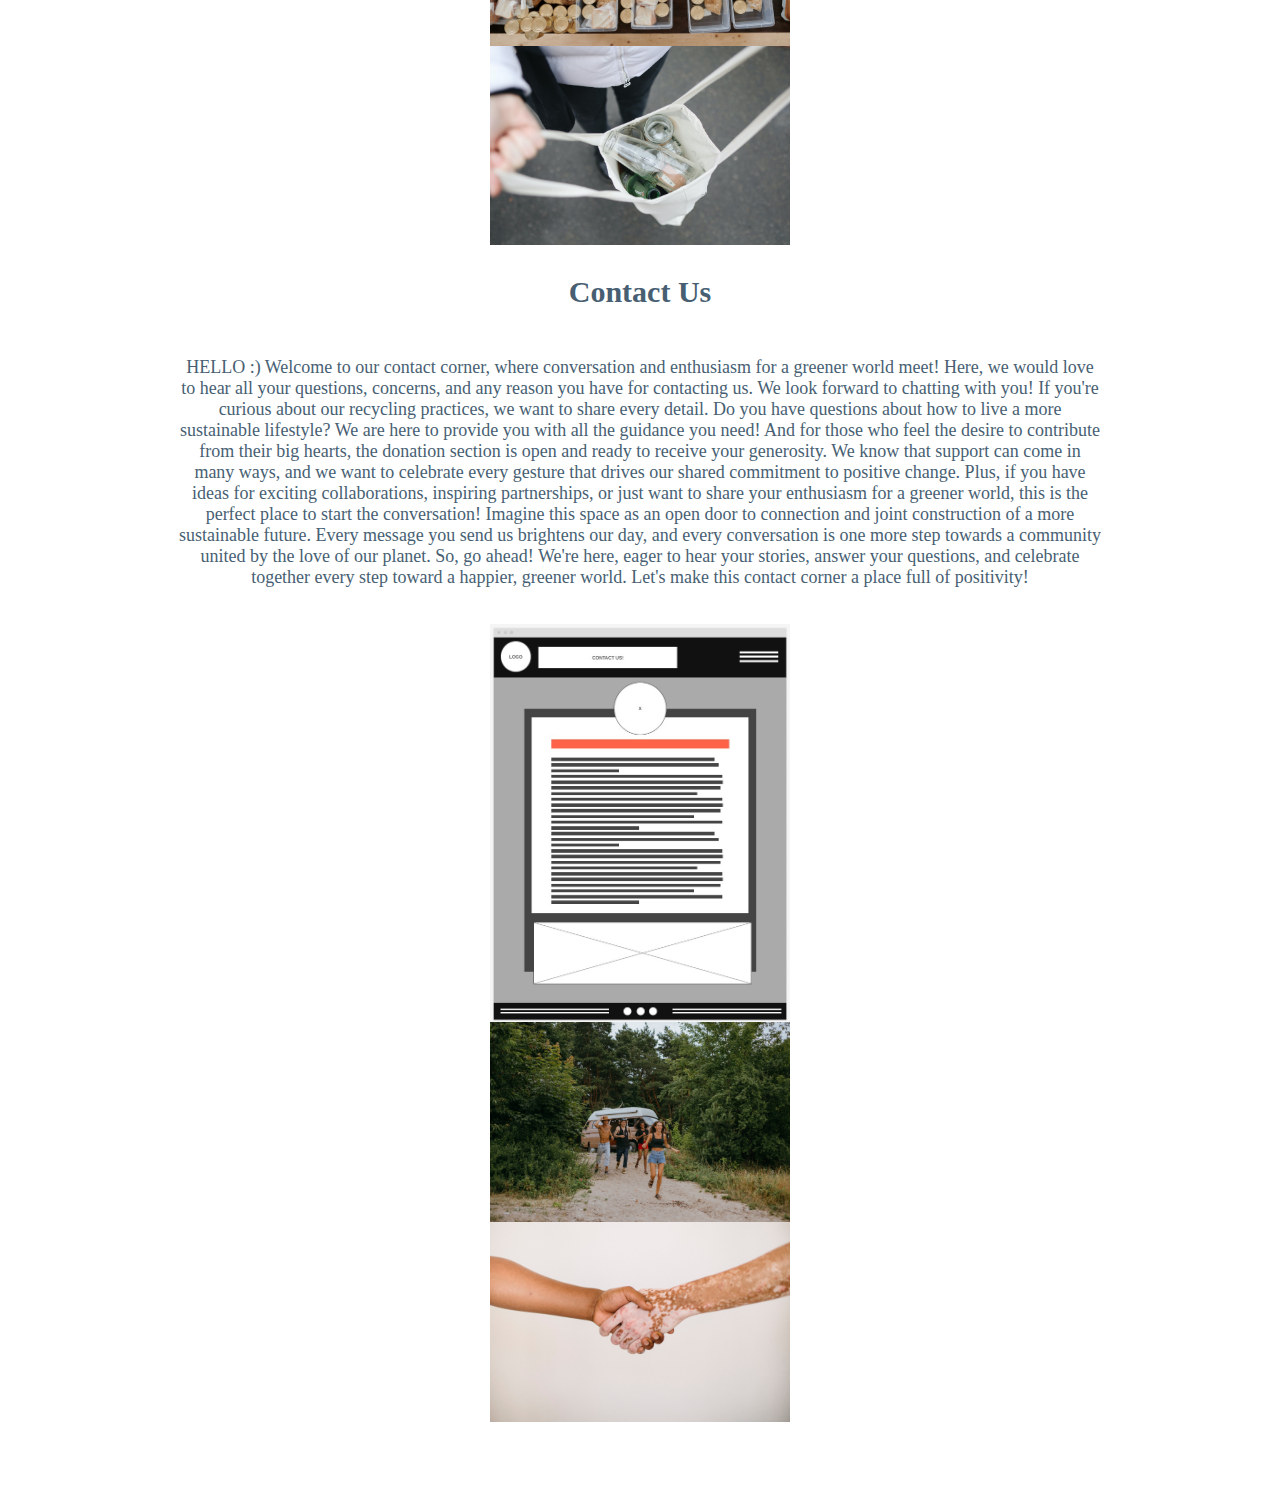
<file: recycling/site-plan-recycling.html>
<!DOCTYPE html>
<html lang="en-us">

<head>
  <meta charset="utf-8" />
  <title>Site Plan</title>
  <link type="text/css" rel="stylesheet" href="styles/site-plan-recycling.css" />
</head>

<body>
  <header>
    <h1>Making a brighter world</h1>
    <h2>Catalina Moreno</h2>
    <h2>WDD 130-Web fundamentals<h2>
    <!-- In the header above, add the name of your site, your name and class number. For example if you are in section 3 you would put WDD 130-03 -->
  </header>
  <main>
    <!-- ------------------------Steps 2-5------------------------------ -->
    <hr />
    <h2>Overview</h2>
    <h3>Purpose</h3>
    <p>The purpose of this website is to raise people's awareness about recycling and its importance.
      Also help them understand the correct way to do it and what elements it is done with.</p>
    <!-- change this -->

    <h3>Audience</h3>
    <p>Teenagers and adults who would like to learn how to recycle and what to do with "their trash." 
      Let them learn to reuse it and donate it, not just throw it away. People who would like to have a good habit and help clean up the world.</p>
    <!-- change this -->

    <hr />
    <h2>Branding</h2>
    <h3>Website Logo</h3>
    <!-- Replace this with some sort of logo for your site.  A logo can be as simple as the name of your site in a nice font :) -->
    <img src="images/WhatsApp Image 2023-10-23 at 23.36.15.jpeg" alt="Logo image" />
    <hr />
    <h2>Style Guide</h2>

    <!-- ------------------------Steps 6-9------------------------------ -->

    <h3>Color Palette</h3>
    <!--  The colors you choose for a website are one of the most important decisions you will make. Follow the instructions on the activity in Canvas then return and replace the color codes below with the hex color codes (the 6 digit numbers that show at the bottom of each color) for the colors you have chosen below.  You should have at least 2 colors but do not have to fill in all 4 if you do not need them.  -->

    <!-- Copy and paste the URL to your finished palette below. Replace the href value that is there with yours. Make sure to paste it into both the href value and the content text of the <a> tag -->
    <p>Palette URL:</p>
    <a href="https://coolors.co/485f73-a5f26d-d9d9d9-bf8c6f"
      target="_blank">https://coolors.co/485f73-a5f26d-d9d9d9-bf8c6f</a>

    <table class="colors">
      <tr>
        <th>Primary</th>
        <th>Secondary</th>
        <th>Accent 1</th>
        <th>Accent 2</th>
      </tr>
      <!-- Replace the numbers in the boxes below with your hex color codes. Then switch to the site-plan.css file and change your colors there as well. -->
      <tr>
        <td class="primary">#485F73</td>
        <td class="secondary">#A5F26D</td>
        <td class="accent1">#D9D9D9</td>
        <td class="accent2">#BF8C6F</td>
      </tr>
    </table>

    <!-- ------------------------Steps 10-12------------------------------ -->

    <h3>Typography</h3>
    <!-- Choose a font for your paragraphs (body copy) and headlines. What font(s) have you chosen? Think also about which of your colors above you might use for background and font colors. -->

    <h4>
      Heading Font:'Merriweather'
      <!-- change this -->
    </h4>
    <h4>
      Paragraph Font: 'PT Serif Caption'
      <!-- change this -->
    </h4>
    <h3>Normal paragraph example</h3>
    <p>
      The best Whitewater Rafting in Colorado, White Water Rafting Company
      offers rafting on the Colorado and Roaring Fork Rivers in Glenwood
      Springs. Since 1974, we have been family owned and operated, rafting the
      Shoshone section of Glenwood Canyon and beyond.
    </p>
    <h3>Colored paragraph example</h3>
    <p class="colored">
      Trips vary from mild and great for families, to trips exclusively for
      physically fit and experienced rafters. No matter what type of river
      adventures you are seeking, White Water Rafting Company can make it
      happen for you.
    </p>

    <!-- ------------------------Step 13------------------------------ -->

    <h3>Navigation</h3>
    <!-- Think about how you want your navigation bar to look. In the site-plan.css file change the colors to your colors to get the look you desire. -->
    <nav>
      <a href="index.html">Home</a>
      <a href="recycling-tips.html">Recycling Tips</a>
      <a href="contactus.html">Contact Us</a>
    </nav>
    <hr />
    <h2>Site Map</h2>
    <div class="sitemap">
      <div class="sm-home">Home</div>
      <div class="sm-page2">
        Recycling tips
        <!-- this page will have a name later -->
      </div>
      <div class="sm-page3">Contact Us</div>

      <div class="top">&nbsp;</div>
      <div class="left">&nbsp;</div>
      <div class="right">&nbsp;</div>
    </div>
    <hr />
    <h2>Wireframes</h2>
    <!-- Create an additional wireframe for your site. List it here below the Home page wireframe. -->

    <h3>Home</h3>

    <p>
      Welcome to our online hub, a digital space intricately designed to stir consciousness about recycling and its profound significance in shaping a sustainable world. As you navigate through our homepage, you'll find yourself on a journey of enlightenment, effortlessly gliding between sections like "Recycling Tips" and "Contact Us." Beyond a conventional recycling guide, our website dives into the nuanced elements of this eco-conscious endeavor, offering a broad understanding of what it entails. Through a tapestry of captivating visuals and engaging narratives, we weave a story of the positive impact recycling can have on both a local and global scale. Our site isn't just a virtual encyclopedia; it's an invitation to join a movement, nudging users to consider the environmental repercussions of their daily choices. With each visit, users become part of a collective effort to create a greener, healthier future. Our site stands as a testament to the potential for change that lies within the vast realm of digital spaces, beckoning individuals to embrace recycling not just as a practice but as a mindful lifestyle.</p>
    
    <img src="images/Wireframe.jpeg" alt="home page wireframe" />

    <img src="images/Main Image.jpg" alt="home page Image" />

    <img src="images/Man with trash.jpg" alt="home page Man" />

    <h3>Recycling Tips</h3>

    <p>The recycling process covers a wide range of elements, each in different states and with specific requirements for their proper treatment. Paper and cardboard, for example, are commonly recycled materials in the form of packaging, boxes and newspapers. These elements, when collected, undergo decontamination and shredding processes to then become pulp, ready to be used in the manufacture of new paper products. Glass, another recyclable material, is collected and sorted by color before going through melting processes and forming new glass containers. As for metals, such as aluminum and steel, they are collected and melted at high temperatures to produce ingots that are used in the creation of new cans and metal products. Finally, plastics, with their different types identified by recycling codes, undergo classification and washing processes before being melted or converted into small flakes to be reused in the manufacture of a wide variety of products. In each phase of this process, from collection to transformation, we seek to maximize efficiency and minimize environmental impact, highlighting the importance of responsible management of resources and the promotion of a sustainable life cycle for materials.</p>
    
    <img src="images/Wireframe Tips.jpeg" alt="tipswireframe" />
     
    <img src="images/Boxes.jpg" alt="tips page boxes" />

      <img src="images/Trash in a bag.jpg" alt="tips page trash" />

      <h3>Contact Us</h3>

    <p>HELLO :) Welcome to our contact corner, where conversation and enthusiasm for a greener world meet! Here, we would love to hear all your questions, concerns, and any reason you have for contacting us. We look forward to chatting with you! If you're curious about our recycling practices, we want to share every detail. Do you have questions about how to live a more sustainable lifestyle? We are here to provide you with all the guidance you need! And for those who feel the desire to contribute from their big hearts, the donation section is open and ready to receive your generosity. We know that support can come in many ways, and we want to celebrate every gesture that drives our shared commitment to positive change. Plus, if you have ideas for exciting collaborations, inspiring partnerships, or just want to share your enthusiasm for a greener world, this is the perfect place to start the conversation! Imagine this space as an open door to connection and joint construction of a more sustainable future. Every message you send us brightens our day, and every conversation is one more step towards a community united by the love of our planet. So, go ahead! We're here, eager to hear your stories, answer your questions, and celebrate together every step toward a happier, greener world. Let's make this contact corner a place full of positivity!</p>

    <img src="images/Wireframe Contact Us.jpeg" alt="tipswireframe" />

      <img src="images/People in the nature.jpg" alt="contact page people" />

      <img src="images/Hand together.jpg" alt="contact page hands" />

  </main>
</body>

</html>
</file>
<file: recycling/styles.css>
body {
    font-family: "Arial", sans-serif;
    margin: 0;
    padding: 0;
  }
  
  header {
    background-color: #485F73; 
    padding: 10px; 
  }
  
  .logo-container {
    display: flex;
    align-items: center;
  }
  
  .logo-container img {
    width: 50px; 
    margin-right: 10px;
  }
  
  nav a {
    text-decoration: none;
    margin-right: 20px;
    color: #333;
  }
  
  main {
    padding: 20px; 
  }
  
  footer {
    background-color: #f1f1f1; 
    padding: 10px;
    text-align: center;
  }
  
  header h1 {
    font-family: "Merriweather", serif;
    color: #f1f1f1;
  }
 
  nav a {
    text-decoration: none;
    margin-right: 20px; 
    color: #f1f1f1; 
  }
  
  nav a:hover {
    text-decoration: underline; 
  }



.circle {
  display: flex;
  position: relative;
  width: 100%;
  height: 300px;
  border-radius: 10px;
  overflow: hidden;
  margin-bottom: 20px;
}

.blue {
  background-color: var(--blue-color);
}

.green {
  background-color: var(--green-color);
}

.content {
  flex: 1;
  display: flex;
  align-items: center;
  justify-content: center;
  padding: 20px;
  text-align: left;
  color: rgb(38, 48, 56);
}

.text {
  flex: 1;
  margin-top: -30px;}

.circle-image {
  max-width: 150px; 
  border-radius: 150px; 
}


:root {
  --blue-color: #A5F26D;
  --green-color: #D9D9D9;
}

.about-us-title {
  font-family: "Merriweather";
  color: black;
  margin-bottom: 10px;
}

.why-recycle-title {
  font-family: "Merriweather";
  color: black;
  margin-bottom: 10px;
}

.why-recycle-text {
  margin-right: 50px;
}

.welcome-banner img {
  width: 100%;
  height: auto;
}

.welcome-banner h1 {
  position: absolute;
  top: 60%;
  left: 50%;
  transform: translate(-50%, -50%);
  color: #ffffff;
  font-size: 50px;
  font-family: 'Merriweather', serif;
  font-style: italic;
  background-color: #BF8C6F;
  padding: 20px;
  border-radius: 10px;
}

.circle.three {
  background-color: #BF8C6F;
  padding: 20px; 
  border-radius: 10px; 
}

.raising-awareness-title{
  font-family: "Merriweather";
  color: black;
  font-size: 22px;
}

.raising-awareness-text{
  color: #D9D9D9;
}

.circle.four {
  background-color: #485F73;
  padding: 20px; 
  border-radius: 10px; 
}

.the-power-of-recycling-title{
  font-family: "Merriweather";
  color: black;
  font-size: 22px;
}

.the-power-of-recycling-text{
  color: #D9D9D9;
}

.topnav a {
  float: left;
  color: #485F73;
  text-align: center;
  padding: 14px 16px;
  text-decoration: none;
  font-size: 17px;
}

.topnav a:hover {
  background-color: #A5F26D;
  color: white;
}
</file>
<file: positionstyles.css>
/* CSS - Name: "positionstyles.css" */
/* Activity 1 styles */
.content1 {
  /* This is the parent of the activity 1 boxes. */
  display: grid;
  grid-template-columns: 1fr 1fr;
  justify-items: center;
  gap: 20px;
}
.red1 { 
  width: 100%; 
  height: 100px; 
  grid-column: 1/3;
  background-color: red; 

} 
.green1 {
  width: 200px; 
  height: 200px; 
  background-color: green; 

} 
.yellow1 {
  width: 200px; 
  height: 200px; 
  background-color: gold; 
} 
.blue1 {
  width: 100%; 
  height: 100px; 
  grid-column: 1/3;
  background-color: blue; 
} 
/* Activity 2 styles */ 
.content2 {
  display: grid;
  /* This is the parent of the activity 2 boxes. */
}
.red2 {
  width: 200px; 
  height: 200px; 
  background-color: red; 
  grid-column: 1/3; 
  grid-row: 1/3; 
  margin: 50px;
} 
.green2 { 
  width: 200px; 
  height: 200px; 
  background-color: green;
  grid-column: 1/3; 
  grid-row: 1/3; 
  margin: 150px;
}

.yellow2 {
  width: 200px; 
  height: 200px; 
  background-color: gold; 
  grid-column: 1/3; 
  grid-row: 1/3; 
  margin: 250px;
} 
.blue2 {
  width: 200px; 
  height: 200px; 
  background-color: blue; 
  grid-column: 1/3;
   grid-row: 1/3; 
   margin: 350px; 
} 
/* Activity 3 styles */ 
.content3 {
  display: grid; 
  grid-column-gap: 80px;
  /* This is the parent of the activity 3 boxes. */
}
.red3 {
  width: 100%; 
  height: 100px; 
  background-color: red; 
  grid-column: 1/3;
} 
.green3 {
  width: 100%;
  height: 200px;
  background-color: green;}

.yellow3 {width: 100%;
  height: 200px;
  background-color: gold;}

.blue3 {width: 100%;height: 100px;
background-color: blue;
grid-column: 1/3;}

/* Activity 4 styles */ 
.content4 {display: grid;
  height: 400px;
  grid-template-areas: "red4 green4" "red4 yellow4" "red4 blue4";
  /* This is the parent of the activity 4 boxes. */
}
.red4 {width: 100%;height: 400px;
  background-color: red;
  grid-area: red4;}

.green4 {width: 100%;height: 100%;
  background-color: green;
  grid-area: green4;}

.yellow4 {width: 100%;height: 100%;
  background-color: gold;
  grid-area: yellow4;}

.blue4 {width: 100%;height: 100%;
  background-color: blue;
  grid-area: blue4;}

/* Activity 5 styles */ 
.content5 {
  /* This is the parent of the activity 5 boxes. */
  height: 400px;}
  .red5 {width: 100%;
    height: 100px;
    background-color: red;}

  .green5 {width: 150px;
    height: 150px;
    background-color: green;
    float: left;}

  .yellow5 {width: 100%;
    height: 200px;
    background-color: gold;
    overflow-wrap: break-word;}

  .blue5 {width: 100%;
    height: 100px;
    background-color: blue;}

/* Activity 6 styles */ 
.content6 {
  /* This is the parent of the activity 6 boxes. */
  display: grid;}
  
  .red6 {width: 50%;height: 200px;
    background-color: red;
    grid-column: 1/4;
    grid-row: 1/4;}

  .green6 {width: 200px;
    height: 200px;
    background-color: green;
    margin: 400px 0 0 0;
    position: absolute;}

  .yellow6 {width: 200px;
    height: 400px;
    background-color: gold;position: absolute;
    margin: 200px 550px;}

  .blue6 {width: 50%;height: 400px;
    background-color: blue;
    grid-column: 1/4;grid-row: 1/4
    ;margin: 100px;}


/* Do not make any changes below here */
.activity {
  width: 70%; 
  margin: 20px auto; 
  font-family: Arial, sans-serif; 
  border: 1px solid black; 
  padding: 10px; 
  clear:both; 
  overflow: auto;
} 

.hint {
  border: 1px solid grey;
  background: #e0e0e0;
  padding: .5em;
  position: relative;
  margin: 1em 0;
}
.hint h3 {
  margin: 0;
}
.hint:hover {
  background: #d0d0d0;
}
.hint > div {
  display: none;
}

.hint input[type=checkbox] {
  position: absolute;
  width: 100%;
  height: 100%;
  opacity: 0;
  z-index: 1;
  cursor: pointer;
}

.hint input[type=checkbox]:checked ~ div {
  display: block;
}

.hint i {
  position: absolute;
  transform: translate(-6px, 0);
  margin-top: 16px;
  right: 10px;
  top: -3px;
}
.hint i:before, .hint i:after {
  content: "";
  position: absolute;
  background-color: black;
  width: 3px;
  height: 9px;
}
.hint i:before {
  transform: translate(2px, 0) rotate(45deg);
}
.hint i:after {
  transform: translate(-2px, 0) rotate(-45deg);
}

.hint input[type=checkbox]:checked ~ i:before {
  transform: translate(-2px, 0) rotate(45deg);
}
.hint input[type=checkbox]:checked ~ i:after {
  transform: translate(2px, 0) rotate(-45deg);
}
.hint a {
  position: relative;
  z-index: 1;
}
</file>
<file: recycling/styles/site-plan-recycling.css>
/* if you are using any Google fonts change the font names below to your fonts. 
Any spaces in your font name should be replaced with a +. 
Fonts are separated by a & */
@import url('https://fonts.google.com/specimen/Roboto');

:root {
  /* change the values below to your colors from your palette */
  --primary-color: #485F73   ;
  --secondary-color: #A5F26D ;
  --accent1-color: #D9D9D9;
  --accent2-color: #BF8C6F;

  /* change the values below to your chosen font(s) */
  --heading-font: 'EB Garamond', serif;
  --paragraph-font: 'PT Serif Caption', serif;

  /* these colors below should be chosen from among your palette colors above */
  --headline-color-on-white: #485F73;  /* headlines on a white background */ 
  --headline-color-on-color: white; /* headlines on a colored background */ 
  --paragraph-color-on-white: #485F73; /* paragraph text on a white background */ 
  --paragraph-color-on-color: whITE;/* paragraph text on a colored background */ 
  --paragraph-background-color: #85ba5f  ;
  --nav-link-color: white;
  --nav-background-color: #BF8C6F;
  --nav-hover-link-color: white;
  --nav-hover-background-color: #7d5e4c;
}


/*  Look around below...but DON'T CHANGE ANYTHING! */

body {
  max-width: 960px;
  margin: 0 auto;
  padding: 4em;
  font-size: 18px;
  text-align: center;
}
img {
  display: block;
  margin: 0 auto;
  max-width: 300px;
}
h1, h2, h3, h4, h5, h6 {
  font-family: var(--heading-font);
  color: var(--headline-color-on-white);
}
h2 {
  text-align: center;
}
hr {
  height: 3px;
  margin: 35px 0;
  background: var(--accent1-color);
}
header {
  padding: 1em;
  text-align: center;
  color: var(--headline-color-on-color);
  background-color: var(--paragraph-background-color);
}
header > h1, header > h2 {
  color: var(--headline-color-on-color);
}
p {
  font-family: var(--paragraph-font);
  color: var(--paragraph-color-on-white);
  padding: 1em;
}
.colors {
  width: 100%;
  min-width: 350px;
  margin: 30px auto;
  text-align: center;
}
.colors th {
  background-color: #999;
}
.colors td{
  width: 25%;
  height: 3em;
}
.primary {
  background-color: var(--primary-color);
}
.secondary {
  background-color: var(--secondary-color);
}
.accent1 {
  background-color: var(--accent1-color);
}
.accent2{
  background-color: var(--accent2-color);
}
p.colored {
  background-color: var(--paragraph-background-color);
  color: var(--paragraph-color-on-color);
}
nav {
  background-color: var(--nav-background-color);
  line-height: 3em;
  text-align: center;
  font-size: 1.2em;
}
nav  {
  list-style-type: none;
  display: flex;
}
nav a {
  padding:1em;
  min-width: 120px;
  text-decoration: none;
  padding: 10px;
}
nav a:link, nav a:visited {
  color: var(--nav-link-color);
}
nav a:hover {
  color: var(--nav-hover-link-color);
  background-color: var(--nav-hover-background-color);
}
.sitemap {
  display: grid;
  justify-content: center;

  grid-template-columns: repeat(6, 15%);
  grid-template-rows: 3em 1.5em 1.5em 3em;
  grid-template-areas: ". . home home . ."
    ". . . top . ."
    ". left left right right ."
    "page2 page2 . . page3 page3";
}
.sitemap > div {
  text-align: center;
}
.sm-home {
  grid-area: home;
  background-color: #ccc;
  line-height: 3em;
}
.sm-page2 {
  grid-area: page2;
  background-color: #ccc;
  line-height: 3em;
}
.sm-page3 {
  grid-area: page3;
  background-color: #ccc;
  line-height: 3em;
}
.top {
  grid-area: top;
  border-left: 1px solid;
}
.left {
  grid-area: left;
  border-top: 1px solid;
  border-left: 1px solid;
}
.right {
  grid-area: right;
  border-top: 1px solid;
  border-right: 1px solid;
}

h3 {
  font-family: 'Merriweather';font-size: 30px;
}

p {
  font-family: 'PT Serif Caption';
}
</file>
